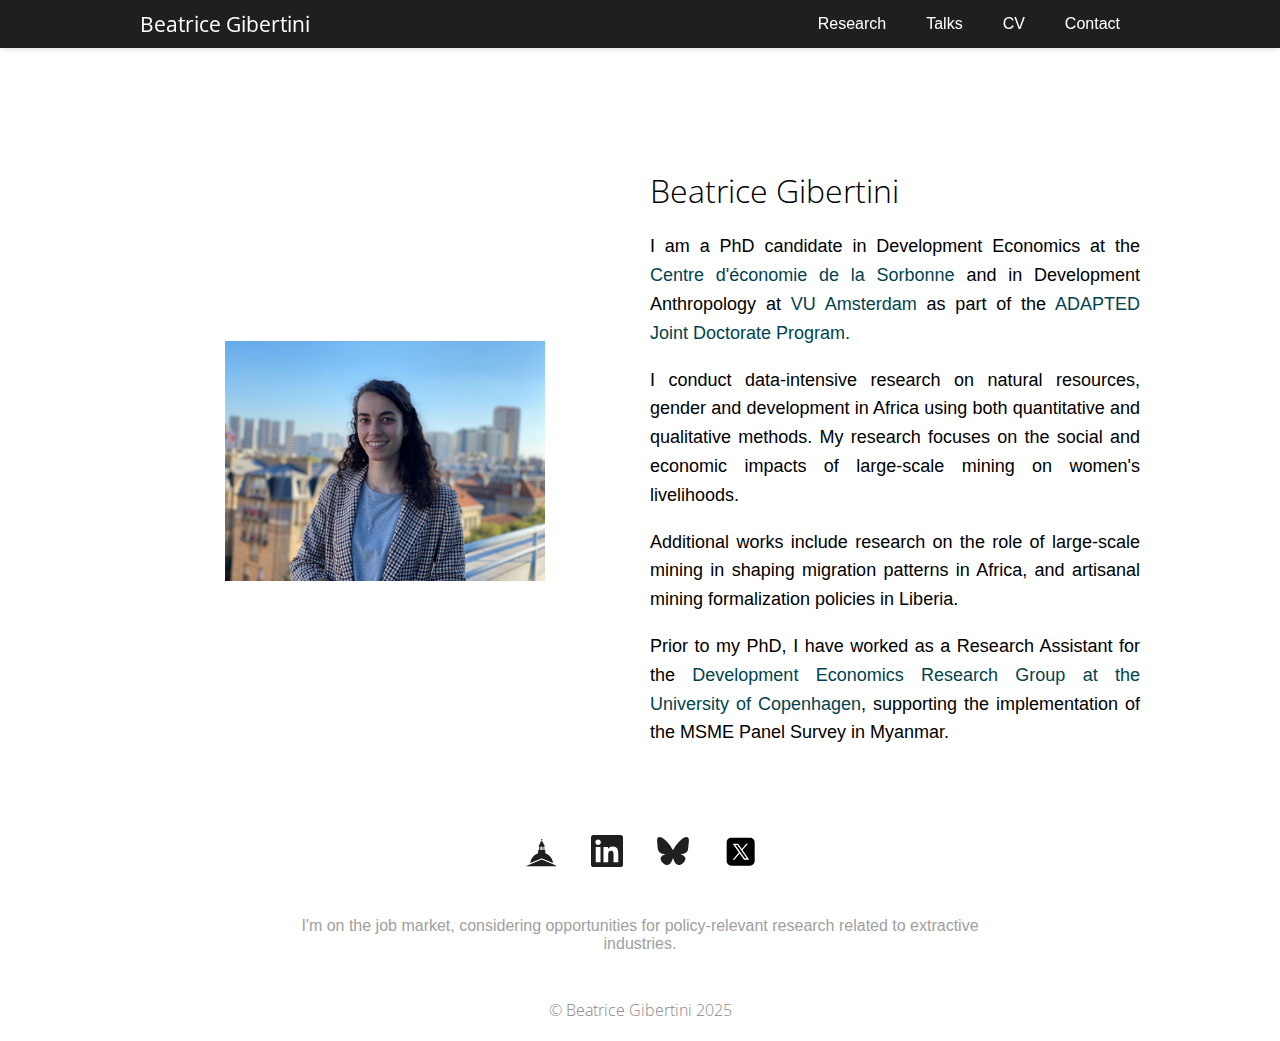
<file: index.html>
<!DOCTYPE html>
<html lang="en">
<head>
    <meta charset="UTF-8">
    <meta name="viewport" content="width=device-width, initial-scale=1.0">
    <link rel="stylesheet" href="style.css">
    <link rel="stylesheet" href="fonts.css"> <!-- <link href="https://fonts.googleapis.com/css?family=Open+Sans:300,400" rel="stylesheet"> -->
    <title>Beatrice Gibertini</title>
    <!-- favicons generated with https://realfavicongenerator.net/ -->
    <link rel="icon" type="image/png" href="www/icons/favicon-96x96.png" sizes="96x96" />
    <link rel="icon" type="image/svg+xml" href="www/icons/favicon.svg" />
    <link rel="shortcut icon" href="www/icons/favicon.ico" />
    <link rel="apple-touch-icon" sizes="180x180" href="www/icons/apple-touch-icon.png" />
    <link rel="manifest" href="www/icons/site.webmanifest" />
	
    <link rel="mask-icon" href="www/icons/safari-pinned-tab.svg" color="#5bbad5">
    <link rel="shortcut icon" href="www/icons/favicon.ico">
    <meta name="msapplication-TileColor" content="#da532c">
    <meta name="msapplication-config" content="www/icons/browserconfig.xml">
    <meta name="theme-color" content="#ffffff">
</head>
<body>
    <nav>
        <div class="navbar">
            <a href="index.html" class="name">Beatrice Gibertini</a>
            <input type="checkbox" id="menu-toggle">
            <label for="menu-toggle" class="menu-icon"><span class="navicon"></span></label> <!-- &#9776; -->
            <ul>
                <li><a href="research.html">Research</a></li>
	        <li><a href="talks.html">Talks</a></li>
                <li><a href="CV.html">CV</a></li>
                <li><a href="contact.html">Contact</a></li>
            </ul>
        </div>
    </nav>

    <div class="content">
        
        <div class="profile">
            <div class="profile-picture">
                <img src="www/Beatrice_Gibertini_2021.JPG" alt="My Profile Picture">
            </div>
            <div class="profile-info">
                <h1>Beatrice Gibertini</h1>
                <p style="text-align:justify;">I am a PhD candidate in Development Economics at the <a href="https://centredeconomiesorbonne.cnrs.fr/" class="textlink" target="_blank">Centre d'économie de la Sorbonne</a> and in Development Anthropology at <a href="https://vu.nl/en/about-vu/faculties/school-of-social-sciences" class="textlink" target="_blank">VU Amsterdam</a> as part of the <a href="https://adapted-eu.org/" class="textlink" target="_blank">ADAPTED Joint Doctorate Program.</a></p>
                <p style="text-align:justify;">I conduct data-intensive research on natural resources, gender and development in Africa using both quantitative and qualitative methods. My research focuses on the social and economic impacts of large-scale mining on women's livelihoods.</p> 
				<p style="text-align:justify;">Additional works include research on the role of large-scale mining in shaping migration patterns in Africa, and artisanal mining formalization policies in Liberia.</p>
                <p style="text-align:justify;">Prior to my PhD, I have worked as a Research Assistant for the <a href="https://www.econ.ku.dk/derg/" class="textlink" target="_blank">Development Economics Research Group at the University of Copenhagen</a>, supporting the implementation of the MSME Panel Survey in Myanmar.</p>
            </div>
        </div>

        <div class="social-icons">
            <a href="https://www.pantheonsorbonne.fr/page-perso/bgibertini" target="_blank">
                <svg fill="currentColor"  version="1.1" id="layer" xmlns="http://www.w3.org/2000/svg" xmlns:xlink="http://www.w3.org/1999/xlink" x="0px" y="0px"
	            viewBox="-153 -46 590 590" style="enable-background:new -153 -46 590 590;" xml:space="preserve"> <title>CES</title>
                 <style type="text/css">
              	.st0{fill:currentColor;}
                 </style>
                 <path class="st0" d="M173.4,55.4c7.3,0,13.2-5.9,13.2-13.2c0-7.3-5.9-13.2-13.2-13.2c-7.3,0-13.2,5.9-13.2,13.2
	             C160.2,49.5,166.1,55.4,173.4,55.4z M173.4,406.1L-121.7,529h590.2L173.4,406.1z M239.7,292.7v-51.8l-18.4-17.8v-63.3l9-9
	             c-1.2-1.4-31.4-34.8-41.6-80.5h-31c-9.8,43.7-38,76.3-41.4,80.2l-0.1,0.1l9.2,9.1v63.3l-18.4,17.8v51.8
	             C29.7,318.4-27.7,387.9-35.7,471.8l201.5-83.9l7.6-3.2l7.6,3.2l201.5,83.9C374.5,387.9,317.1,318.4,239.7,292.7z M193.1,180.5
	             c0-3.4,1.2-8.2,7.3-8.2s7.3,4.8,7.3,8.2v52.1c-4.8-0.8-9.6-1.4-14.5-1.8V180.5z M163.6,177.1c0-4.8,1.7-11.4,10.1-11.4
	             c8.5,0,10.1,6.7,10.1,11.4v53c-3.4-0.1-6.7-0.3-10.1-0.3c-3.4,0-6.8,0.1-10.1,0.3V177.1z M139.4,180.5c0-3.4,1.2-8.2,7.3-8.2
	             c6.1,0,7.3,4.8,7.3,8.2v50.4c-4.9,0.4-9.7,1.1-14.5,1.9V180.5z"/>
                </svg>
            </a>
            <a href="https://www.linkedin.com/in/beatrice-gibertini-0040a3160/" target="_blank">
                <svg fill="currentColor" viewBox="0 0 24 24" xmlns="http://www.w3.org/2000/svg"><title>LinkedIn</title><path d="M20.447 20.452h-3.554v-5.569c0-1.328-.027-3.037-1.852-3.037-1.853 0-2.136 1.445-2.136 2.939v5.667H9.351V9h3.414v1.561h.046c.477-.9 1.637-1.85 3.37-1.85 3.601 0 4.267 2.37 4.267 5.455v6.286zM5.337 7.433c-1.144 0-2.063-.926-2.063-2.065 0-1.138.92-2.063 2.063-2.063 1.14 0 2.064.925 2.064 2.063 0 1.139-.925 2.065-2.064 2.065zm1.782 13.019H3.555V9h3.564v11.452zM22.225 0H1.771C.792 0 0 .774 0 1.729v20.542C0 23.227.792 24 1.771 24h20.451C23.2 24 24 23.227 24 22.271V1.729C24 .774 23.2 0 22.222 0h.003z"/></svg>
            </a>
            <a href="https://bsky.app/profile/beagibe.bsky.social" target="_blank">
                <svg fill="currentColor" role="img" viewBox="0 0 512 512" xmlns="http://www.w3.org/2000/svg"><title>Bluesky</title><path d="M111.8 62.2C170.2 105.9 233 194.7 256 242.4c23-47.6 85.8-136.4 144.2-180.2c42.1-31.6 110.3-56 110.3 21.8c0 15.5-8.9 130.5-14.1 149.2C478.2 298 412 314.6 353.1 304.5c102.9 17.5 129.1 75.5 72.5 133.5c-107.4 110.2-154.3-27.6-166.3-62.9l0 0c-1.7-4.9-2.6-7.8-3.3-7.8s-1.6 3-3.3 7.8l0 0c-12 35.3-59 173.1-166.3 62.9c-56.5-58-30.4-116 72.5-133.5C100 314.6 33.8 298 15.7 233.1C10.4 214.4 1.5 99.4 1.5 83.9c0-77.8 68.2-53.4 110.3-21.8z"/></svg>
            </a>
            <a href="https://x.com/bea_gibertini" target="_blank">
			<svg xmlns="http://www.w3.org/2000/svg" viewBox="0 0 48 48"><title>X</title><path d="M 11 4 C 7.134 4 4 7.134 4 11 L 4 39 C 4 42.866 7.134 46 11 46 L 39 46 C 42.866 46 46 42.866 46 39 L 46 11 C 46 7.134 42.866 4 39 4 L 11 4 z M 13.085938 13 L 21.023438 13 L 26.660156 21.009766 L 33.5 13 L 36 13 L 27.789062 22.613281 L 37.914062 37 L 29.978516 37 L 23.4375 27.707031 L 15.5 37 L 13 37 L 22.308594 26.103516 L 13.085938 13 z M 16.914062 15 L 31.021484 35 L 34.085938 35 L 19.978516 15 L 16.914062 15 z"/></svg>
			</a>
        </div>
        <div style="text-align: center; max-width: 700px; margin: 50px auto -50px auto;">
            <p style="color: rgb(160, 160, 160)">I'm on the job market, considering opportunities for policy-relevant research related to extractive industries.</p>
        </div>
    </div>

    <footer>
        <p>&copy; Beatrice Gibertini 2025</p>
    </footer>
</body>
</html>
</file>
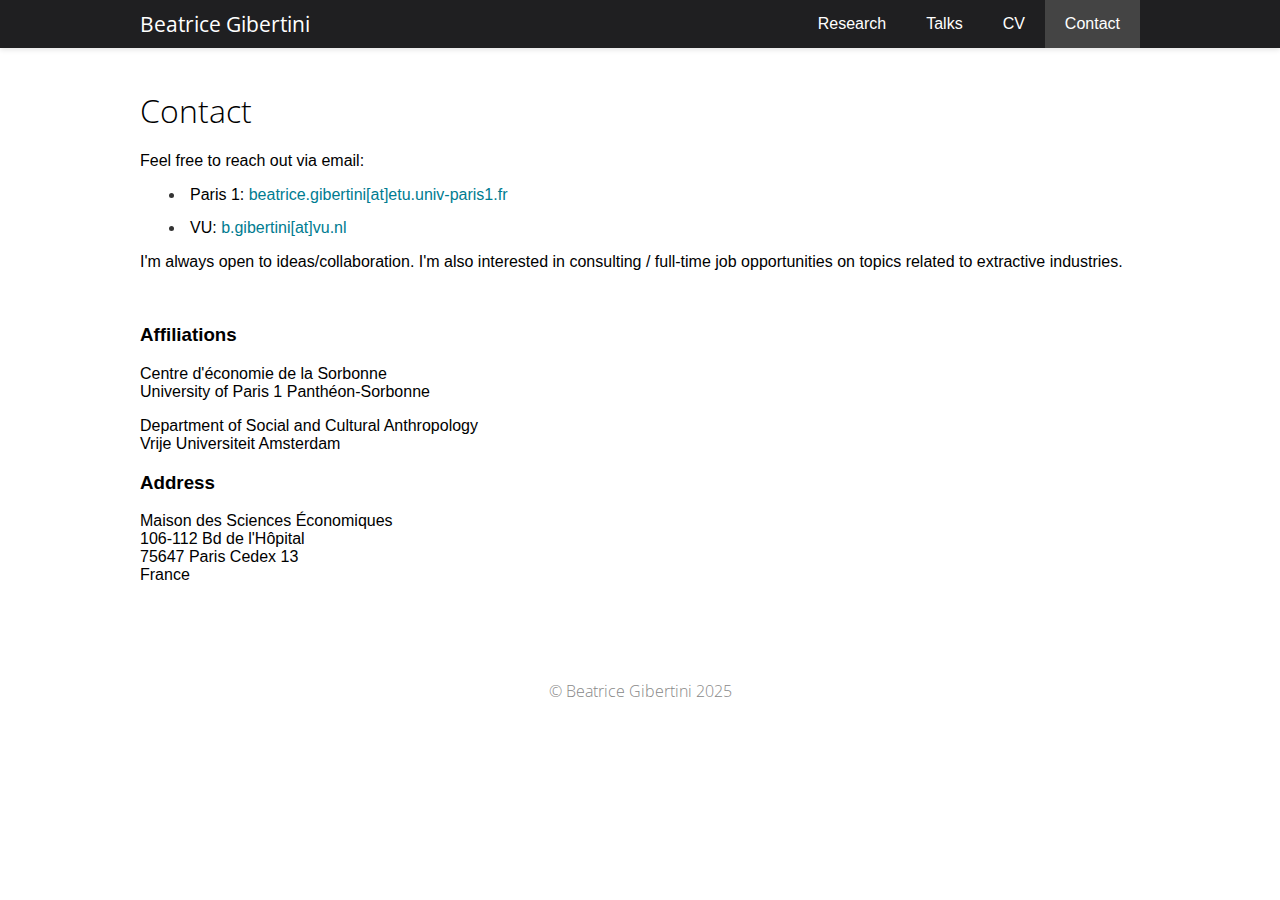
<file: contact.html>
<!DOCTYPE html>
<html lang="en">
<head>
    <meta charset="UTF-8">
    <meta name="viewport" content="width=device-width, initial-scale=1.0">
    <link rel="stylesheet" href="style.css">
    <link href="https://fonts.googleapis.com/css?family=Open+Sans:300,400" rel="stylesheet">
    <title>Beatrice Gibertini - Contact</title>
    <!-- favicons generated with https://realfavicongenerator.net/ -->
    <link rel="icon" type="image/png" href="www/icons/favicon-96x96.png" sizes="96x96" />
    <link rel="icon" type="image/svg+xml" href="www/icons/favicon.svg" />
    <link rel="shortcut icon" href="www/icons/favicon.ico" />
    <link rel="apple-touch-icon" sizes="180x180" href="www/icons/apple-touch-icon.png" />
    <link rel="manifest" href="www/icons/site.webmanifest" />
    <link rel="mask-icon" href="www/icons/safari-pinned-tab.svg" color="#5bbad5">
    <link rel="shortcut icon" href="www/icons/favicon.ico">
    <meta name="msapplication-TileColor" content="#da532c">
    <meta name="msapplication-config" content="www/icons/browserconfig.xml">
    <meta name="theme-color" content="#ffffff">
</head>
<body>
    <nav>
        <div class="navbar">
            <a href="index.html" class="name">Beatrice Gibertini</a>
            <input type="checkbox" id="menu-toggle">
            <label for="menu-toggle" class="menu-icon"><span class="navicon"></span></label> <!-- &#9776; -->
            <ul>
                <li><a href="research.html">Research</a></li>
		<li><a href="talks.html">Talks</a></li>
                <li><a href="CV.html">CV</a></li>
                <li><a href="contact.html" class="active">Contact</a></li>
            </ul>
        </div>
    </nav>

    <div class="content">

        <h1>Contact</h1>

        <p>Feel free to reach out via email:</p> 
        <ul class = "itemize">
            <li>Paris 1: <a href="mailto:beatrice.gibertini@etu.univ-paris1.fr">beatrice.gibertini[at]etu.univ-paris1.fr</a></li>
            <li>VU: <a href="mailto:b.gibertini@vu.nl">b.gibertini[at]vu.nl</a></li>
        </ul>
        <p>I'm always open to ideas/collaboration. I'm also interested in consulting / full-time job opportunities on topics related to extractive industries.</p>
        <br>
        
        <h3>Affiliations</h3>
        <p>Centre d'économie de la Sorbonne<br> 
           University of Paris 1 Panthéon-Sorbonne</p>
           <!--<a href="https://www.ifw-kiel.de/institute/research-centers/international-development/" target="_blank">
                <img id="institute-logo" src="www/icons/IfW_Logo_master_en_web.svg" alt="Kiel Institute">
           </a> -->

        <p>Department of Social and Cultural Anthropology<br> 
           Vrije Universiteit Amsterdam</p>
           <!--<a href="https://www.ifw-kiel.de/institute/research-centers/international-development/" target="_blank">
                <img id="institute-logo" src="www/icons/IfW_Logo_master_en_web.svg" alt="Kiel Institute">
           </a> -->
           
        <h3>Address</h3> 
		
        <p>Maison des Sciences Économiques<br>
		   106-112 Bd de l'Hôpital<br>
           75647 Paris Cedex 13<br>
           France</p>

    </div>
    <footer>
        <p>&copy; Beatrice Gibertini 2025</p>
    </footer>
</body>
</html>
</file>
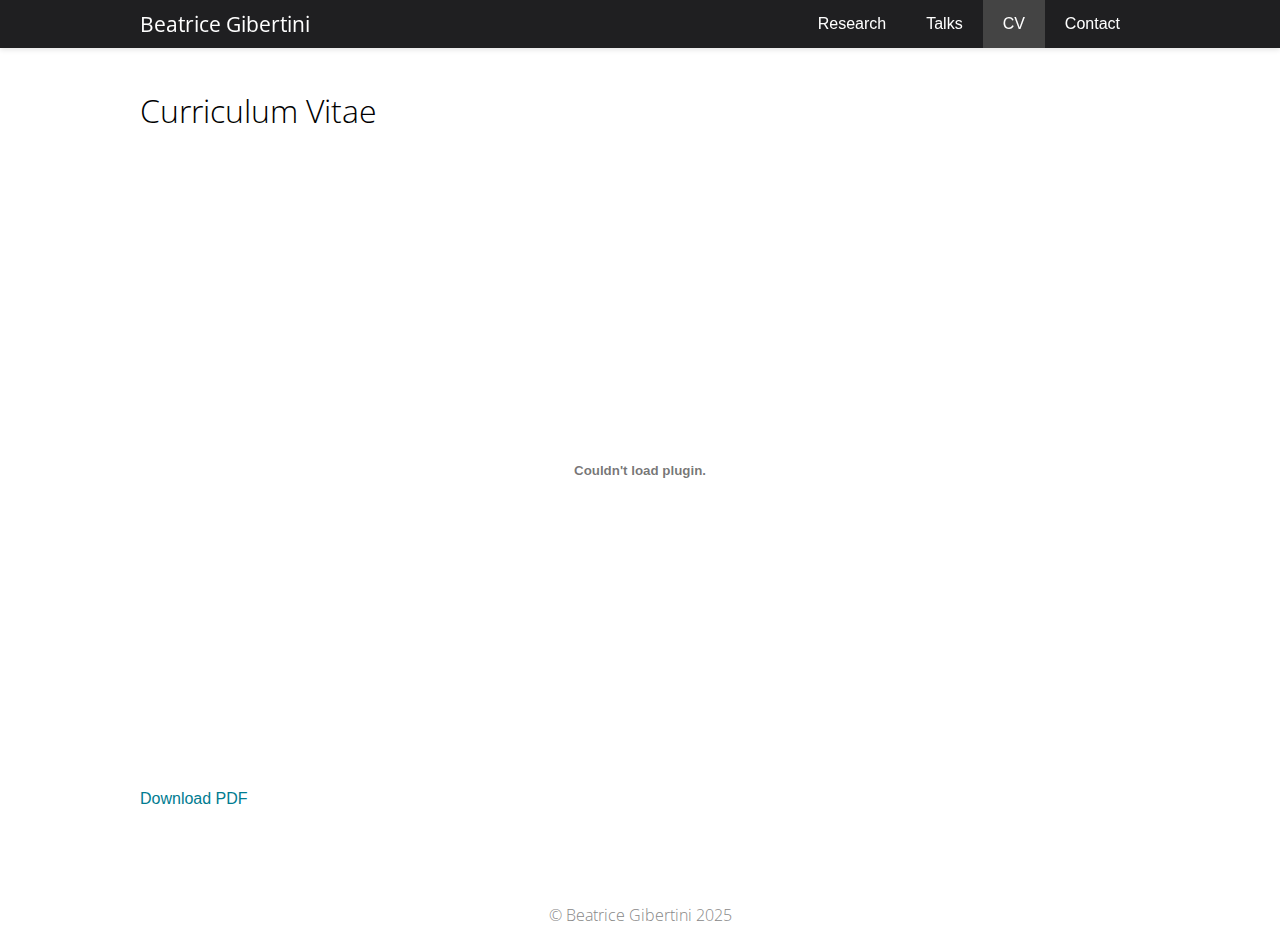
<file: CV.html>
<!DOCTYPE html>
<html lang="en">
<head>
    <meta charset="UTF-8">
    <meta name="viewport" content="width=device-width, initial-scale=1.0">
    <link rel="stylesheet" href="style.css">
    <link href="https://fonts.googleapis.com/css?family=Open+Sans:300,400" rel="stylesheet">
    <title>Beatrice Gibertini - CV</title>
    <!-- favicons generated with https://realfavicongenerator.net/ -->
    <link rel="icon" type="image/png" href="www/icons/favicon-96x96.png" sizes="96x96" />
    <link rel="icon" type="image/svg+xml" href="www/icons/favicon.svg" />
    <link rel="shortcut icon" href="www/icons/favicon.ico" />
    <link rel="apple-touch-icon" sizes="180x180" href="www/icons/apple-touch-icon.png" />
    <link rel="manifest" href="www/icons/site.webmanifest" />
    <link rel="mask-icon" href="www/icons/safari-pinned-tab.svg" color="#5bbad5">
    <link rel="shortcut icon" href="www/icons/favicon.ico">
    <meta name="msapplication-TileColor" content="#da532c">
    <meta name="msapplication-config" content="www/icons/browserconfig.xml">
    <meta name="theme-color" content="#ffffff">
</head>
<body>
    <nav>
        <div class="navbar">
            <a href="index.html" class="name">Beatrice Gibertini</a>
            <input type="checkbox" id="menu-toggle">
            <label for="menu-toggle" class="menu-icon"><span class="navicon"></span></label> <!-- &#9776; -->
            <ul>
                <li><a href="research.html">Research</a></li>
		<li><a href="talks.html">Talks</a></li>
                <li><a href="CV.html" class="active">CV</a></li>
                <li><a href="contact.html">Contact</a></li>
            </ul>
        </div>
    </nav>

    <div class="content">

        <h1>Curriculum Vitae</h1>
        <br>
        
        <embed src="www/CV_2025_Gibertini.pdf" type="application/pdf" width="100%" height="600px">
        <!-- <iframe src="www/CV Sebastian Krantz Latest.pdf" width="100%" height="600px"></iframe> -->
        <p><a href="www/CV_2025_Gibertini.pdf" download>Download PDF</a></p>

    </div>
    <footer>
        <p>&copy; Beatrice Gibertini 2025</p>
    </footer>
</body>
</html>
</file>
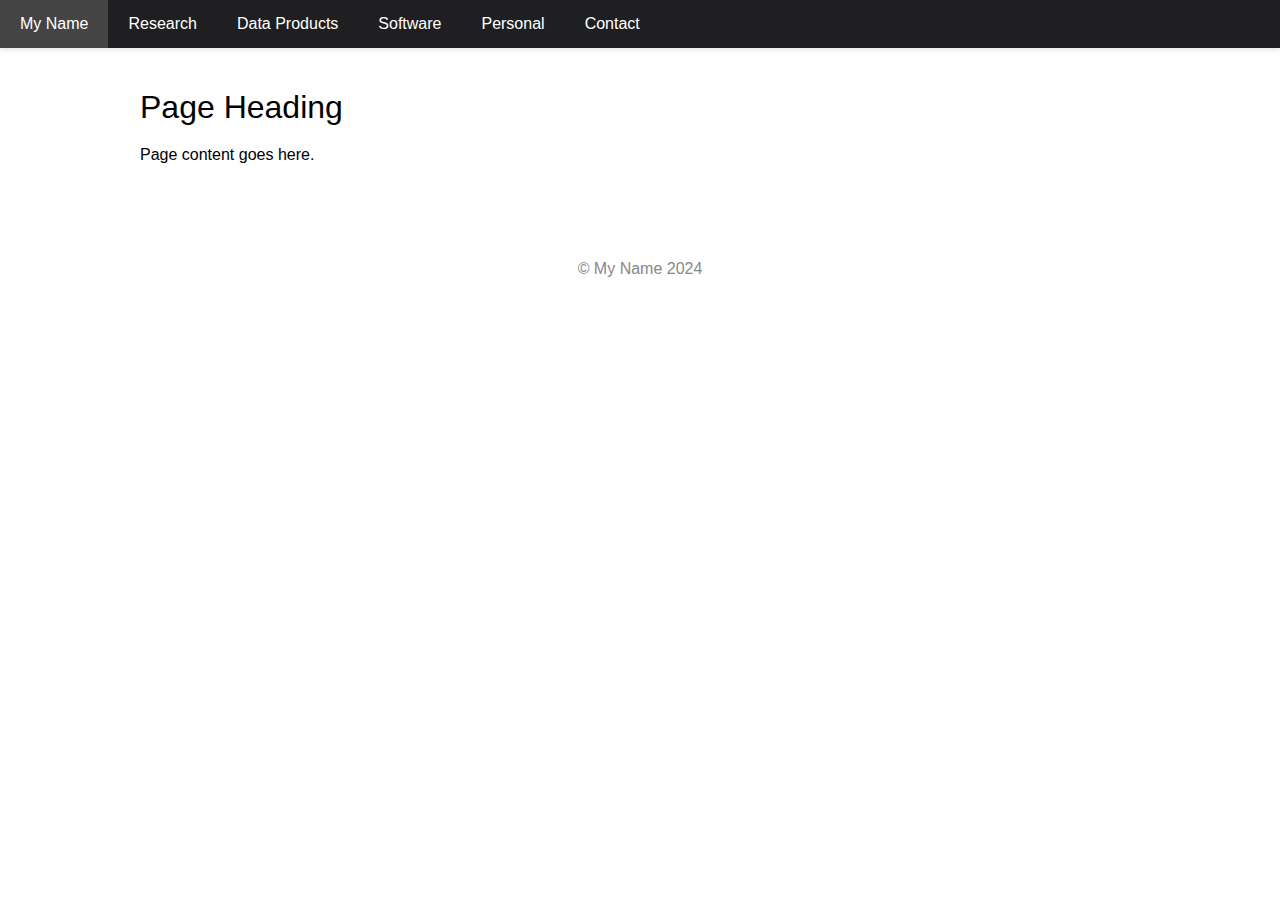
<file: data-products.html>
<!DOCTYPE html>
<html lang="en">
<head>
    <meta charset="UTF-8">
    <meta name="viewport" content="width=device-width, initial-scale=1.0">
    <link rel="stylesheet" href="style.css">
    <title>Page Title</title>
</head>
<body>
    <nav>
        <ul>
            <li><a href="index.html">My Name</a></li>
            <li><a href="research.html">Research</a></li>
            <li><a href="data-products.html">Data Products</a></li>
            <li><a href="software.html">Software</a></li>
            <li><a href="personal.html">Personal</a></li>
            <li><a href="contact.html">Contact</a></li>
        </ul>
    </nav>

    <div class="content">
        <h1>Page Heading</h1>
        <p>Page content goes here.</p>
    </div>
    <footer>
        <p>&copy; My Name 2024</p>
    </footer>
</body>
</html>
</file>
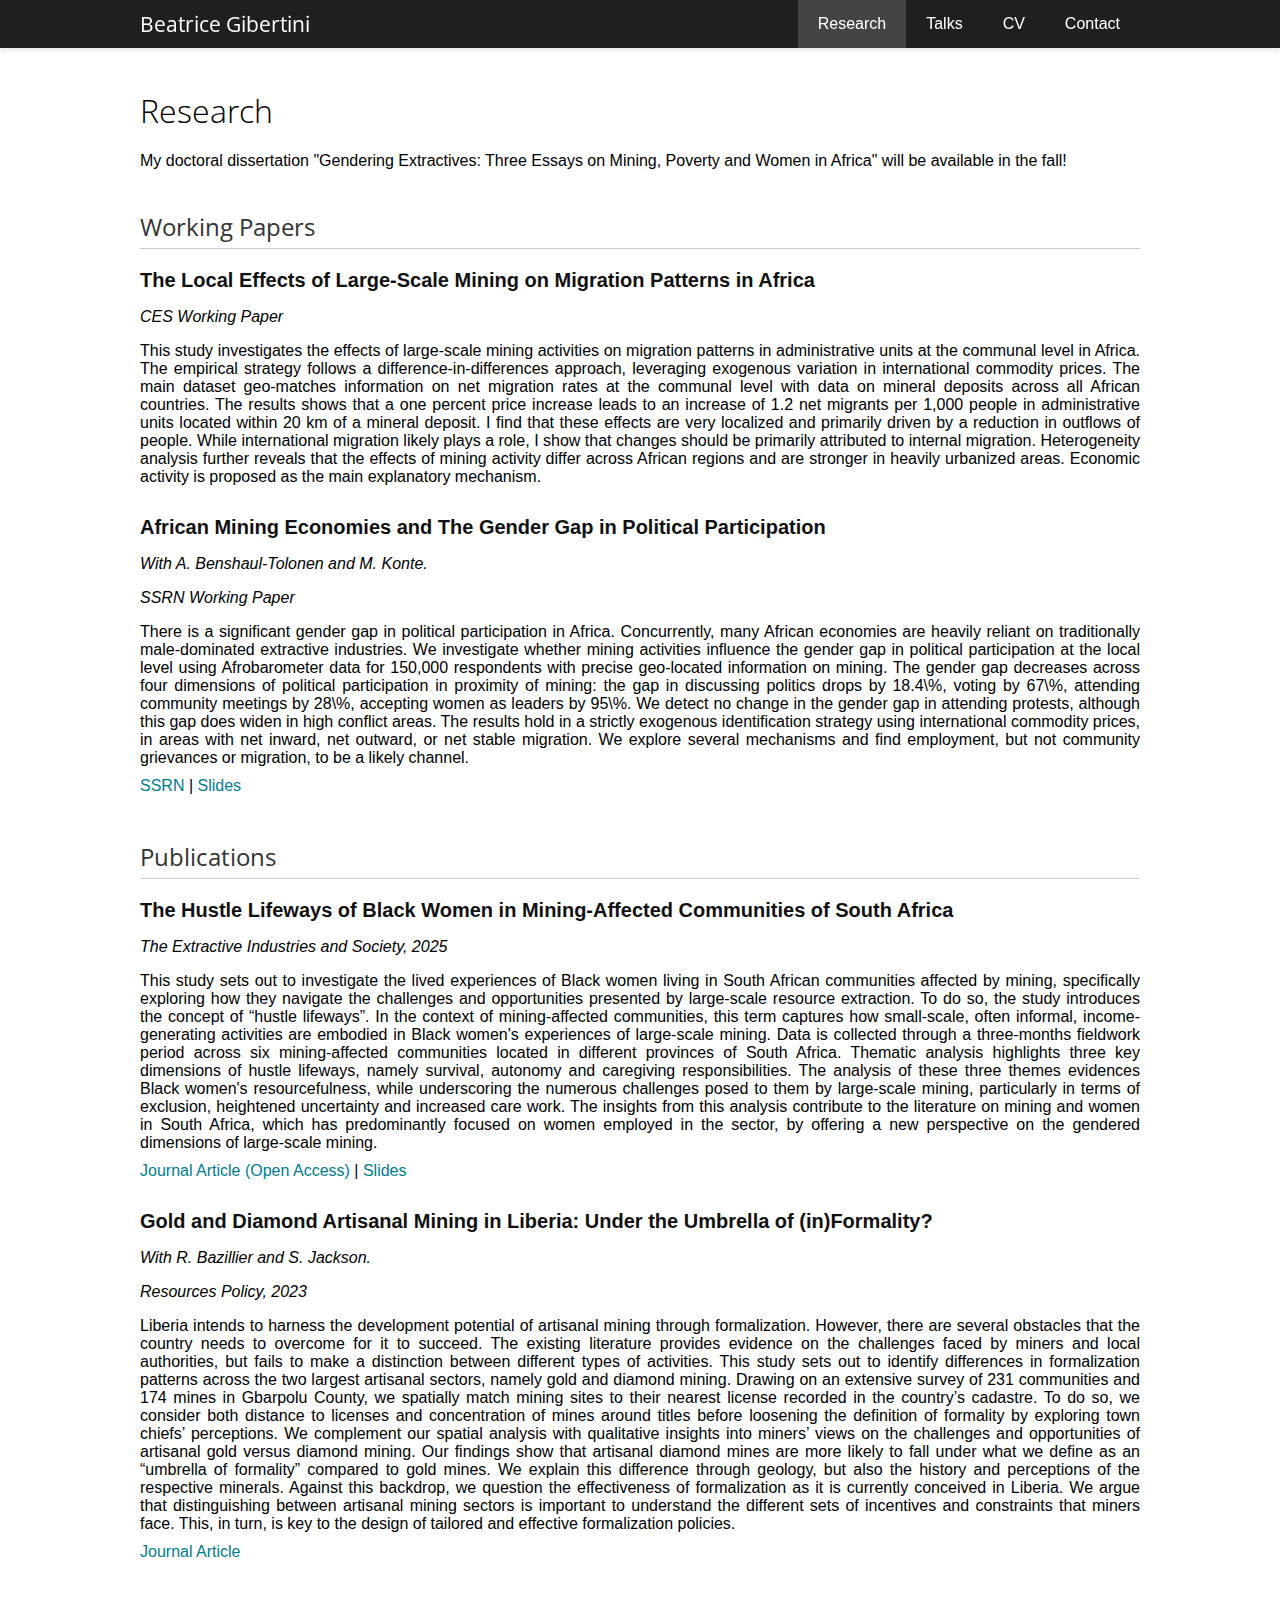
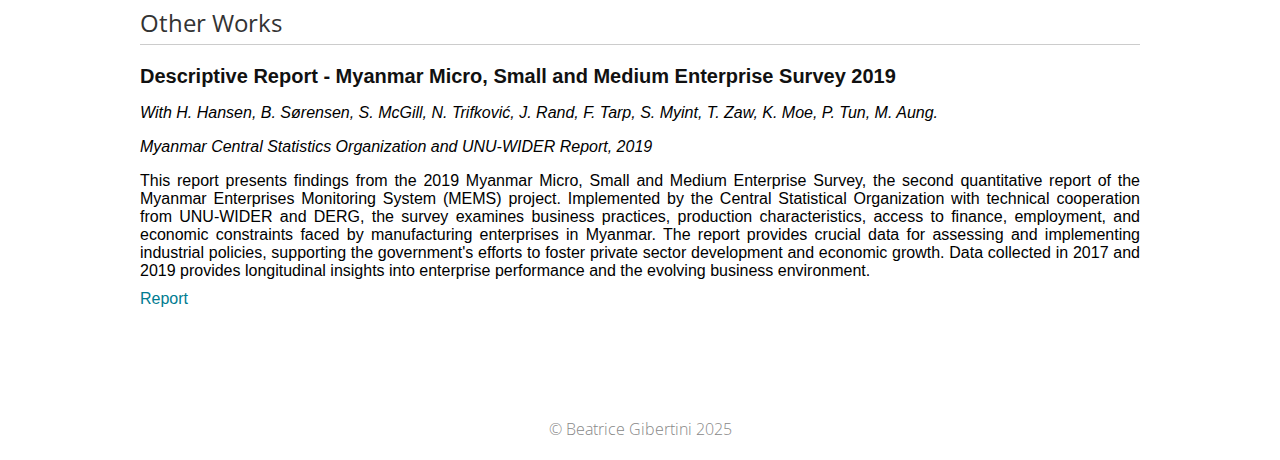
<file: research.html>
<!DOCTYPE html>
<html lang="en">
<head>
    <meta charset="UTF-8">
    <meta name="viewport" content="width=device-width, initial-scale=1.0">
    <link rel="stylesheet" href="style.css">
    <link href="https://fonts.googleapis.com/css?family=Open+Sans:300,400" rel="stylesheet">
    <title>Beatrice Gibertini - Research</title>
    <!-- favicons generated with https://realfavicongenerator.net/ -->
    <link rel="icon" type="image/png" href="www/icons/favicon-96x96.png" sizes="96x96" />
    <link rel="icon" type="image/svg+xml" href="www/icons/favicon.svg" />
    <link rel="shortcut icon" href="www/icons/favicon.ico" />
    <link rel="apple-touch-icon" sizes="180x180" href="www/icons/apple-touch-icon.png" />
    <link rel="manifest" href="www/icons/site.webmanifest" />
    <link rel="mask-icon" href="www/icons/safari-pinned-tab.svg" color="#5bbad5">
    <link rel="shortcut icon" href="www/icons/favicon.ico">
    <meta name="msapplication-TileColor" content="#da532c">
    <meta name="msapplication-config" content="www/icons/browserconfig.xml">
    <meta name="theme-color" content="#ffffff">
</head>
<body>
    <nav>
        <div class="navbar">
            <a href="index.html" class="name">Beatrice Gibertini</a>
            <input type="checkbox" id="menu-toggle">
            <label for="menu-toggle" class="menu-icon"><span class="navicon"></span></label> <!-- &#9776; -->
            <ul>
                <li><a href="research.html" class="active">Research</a></li>
		<li><a href="talks.html">Talks</a></li>
                <li><a href="CV.html">CV</a></li>
                <li><a href="contact.html">Contact</a></li>
            </ul>
        </div>
    </nav>

    <div class="content">

        <h1>Research</h1>

        <p class="abstract"> My doctoral dissertation "Gendering Extractives: Three Essays on Mining, Poverty and Women in Africa" will be available in the fall!<!-- My doctoral dissertation &bdquo;<a href="https://www.dropbox.com/scl/fi/6ivzepuh6bq82uofewt26/africas_economic_transformation_krantz2024.pdf?rlkey=i5rda0y5ejyxzond1usnplni0&dl=0" target="_blank">Africa's Economic Transformation: A Big Data Perspective</a>&rdquo; is now available!</p> -->

        <h2 style="margin-top: 40px;">Working Papers</h2> <!-- TODO: revert custom style once doctoral thesis is published -->

        <div class="article">
            <h3>The Local Effects of Large-Scale Mining on Migration Patterns in Africa</h3>
            <p class="venue">CES Working Paper</p>
            <p style="text-align:justify;" class="abstract">This study investigates the effects of large-scale mining activities on migration patterns in administrative units at the communal level in Africa. The empirical strategy follows a difference-in-differences approach, leveraging exogenous variation in international commodity prices. The main dataset geo-matches information on net migration rates at the communal level with data on mineral deposits across all African countries. The results shows that a one percent price increase leads to an increase of 1.2 net migrants per 1,000 people in administrative units located within 20 km of a mineral deposit. I find that these effects are very localized and primarily driven by a reduction in outflows of people. While international migration likely plays a role, I show that changes should be primarily attributed to internal migration. Heterogeneity analysis further reveals that the effects of mining activity differ across African regions and are stronger in heavily urbanized areas. Economic activity is proposed as the main explanatory mechanism.</p>
            <!--<div class="links"> 
                <a href="https://www.ifw-kiel.de/publications/optimal-investments-in-africas-road-network-33157/" target="_blank">KWP</a> | <a href="https://documents.worldbank.org/en/publication/documents-reports/documentdetail/099223509042435445/idu1f462ed2f121aa149d0199a913911be1bae24" target="_blank">PRWP</a> | <a href="https://ssrn.com/abstract=4893771" target="_blank">SSRN</a> | <a href="https://www.dropbox.com/scl/fi/xtbs1u74ped6p53afwetf/optimal_investments_in_africas_road_network_krantz0824.pdf?rlkey=me333dqlyjpde1fu1bqiaqc1x&dl=0" target="_blank">Paper</a> | <a href="https://www.dropbox.com/scl/fi/azaezuf4rgdtqtsn98c4h/World_Bank_presentation_KrantzJMP.pdf?rlkey=w2fxp8pl6103v6nhbz8f45okt&dl=0" target="_blank">Slides</a> | <a href="https://github.com/OptimalTransportNetworks" target="_blank">Software</a> | <a href="https://github.com/SebKrantz/OptimalAfricanRoads" target="_blank">Replication Materials</a> | <a href="https://www.dropbox.com/scl/fi/67nwybv21px11r5bnqoek/optimal_CEMAC_roads.pdf?rlkey=x7q71wzfxjddtushojo4w4rec&dl=0" target="_blank">Application to CEMAC</a> | <a href="https://www.dropbox.com/s/zw3717sjxuh3z7q/optimal_CEMAC_roads_slides.pdf?e=3&dl=0" target="_blank">CEMAC Slides</a>
            </div> -->
        </div>
		
		<div class="article">
            <h3>African Mining Economies and The Gender Gap in Political Participation </h3>
            <p class="venue">With A. Benshaul-Tolonen and M. Konte.</p>
			<p class="venue">SSRN Working Paper</p>
            <p style="text-align:justify;" class="abstract">There is a significant gender gap in political participation in Africa. Concurrently, many African economies are heavily reliant on traditionally male-dominated extractive industries. We investigate whether mining activities influence the gender gap in political participation at the local level using Afrobarometer data for 150,000 respondents with precise geo-located information on mining. The gender gap decreases across four dimensions of political participation in proximity of mining: the gap in discussing politics drops by 18.4\%, voting by 67\%, attending community meetings by 28\%, accepting women as leaders by 95\%. We detect no change in the gender gap in attending protests, although this gap does widen in high conflict areas. The results hold in a strictly exogenous identification strategy using international commodity prices, in areas with net inward, net outward, or net stable migration. We explore several mechanisms and find employment, but not community grievances or migration, to be a likely channel.</p>
            <div class="links">
                <a href="https://papers.ssrn.com/sol3/papers.cfm?abstract_id=4756923" target="_blank">SSRN</a> | <a href="https://www.dropbox.com/scl/fi/c3u5o0dktvpnpv5en596k/Mining_GenderGap_CSAE2024.pdf?rlkey=uqc7nrm8rzs723m8050cc2drh&st=yeghr16e&dl=0" target="_blank">Slides</a> </a>
            </div>
        </div>


        <!--<h2>Under Review</h2>

        <div class="article">
            <h3>The Local Effects of Large-Scale Mining on Migration Patterns in Africa</h3>
            <p class="venue">Submitted to Regional Science and Urban Economics (Last Updated November 2024)</p>
            <p class="abstract">Using rich geospatial data and causal machine learning (ML), this paper maps potential economic benefits from incremental investments in all major types of public and economic infrastructure across Africa. These 'infrastructure potential maps' cover all African populated areas at a spatial resolution of 9.7km. They show that the local returns to infrastructure are highly variable and context-specific. For example 'hard infrastructure' such as paved roads and communications is more beneficial in cities, whereas 'social infrastructure' such as education, health, public services and utilities is more critical in rural areas. Market access and agglomeration forces largely govern these returns. The open <i>Africa Infrastructure Database</i> built for this project provides granular data classified into 54 economic categories. Its exploration further reveals that Africa's infrastructure is concentrated and often inefficiently allocated. All notable findings are consistent with economic literature, highlighting causal ML's ability to extract insights from geospatial data and assist spatial planning.</p>
            <div class="links">
                <a href="https://www.ifw-kiel.de/publications/mapping-africas-infrastructure-potential-with-geospatial-big-data-and-causal-ml-31834/" target="_blank">KWP</a> | <a href="https://ssrn.com/abstract=4537867" target="_blank">SSRN</a> | <a href="https://www.dropbox.com/scl/fi/5t38qk48lqkvyxfudjdgj/mapping_africas_infrastructure_potential_Krantz_05NOV24.pdf?rlkey=xrzvy6sk7gzhf5r2q9alrtmtu&dl=0" target="_blank">Paper</a> | <a href="https://www.dropbox.com/scl/fi/iaiyrafga09y7d0x2cisn/mapping_africas_infrastructure_potential_GOST.pdf?rlkey=mgoan5r6lpog8euzdz9m6x8j5&dl=0" target="_blank">Slides</a> | <a href="https://www.dropbox.com/scl/fi/ah50u8ptov6k43sccsgy3/mapping_africas_infrastructure_potential_Krantz_15FEB24.pdf?rlkey=94vjjnviiz3ii78zv2j05clwr&dl=0" target="_blank">Version 2</a> | <a href="https://www.dropbox.com/scl/fi/hr2ycyxiwkuqg0qcgfkml/mapping_africas_infrastructure_potential_Krantz_10OCT23.pdf?rlkey=5o7ep871e8for53oberj749re&dl=0" target="_blank">Version 1</a> | <a href="https://github.com/SebKrantz" target="_blank">Software</a> | <a href="https://drive.google.com/drive/folders/1hpROhpjQ3UHzOTYvzPwnJdEs5dpZP584?usp=sharing" target="_blank">Africa Infrastructure Database</a>
            </div>
        </div>

        <div class="article">
            <h3>collapse: Advanced and Fast Statistical Computing and Data Transformation in R</h3>
            <p class="venue">Journal of Statistical Software, Revise and Resubmit (Last Updated February 2025)</p>
            <p class="abstract">collapse is a large C/C++-based infrastructure package facilitating complex statistical computing, data transformation, and exploration tasks in R - at outstanding levels of performance and memory efficiency. It also implements a class-agnostic approach to R programming, supporting vector, matrix and data frame-like objects and their popular extensions (units, integer64, xts, tibble, data.table, sf, pdata.frame), enabling its seamless integration with large parts of the R ecosystem. This article introduces the package's key components and design principles in a structured way, supported by a rich set of examples. A small benchmark demonstrates its computational performance.</p>
            <div class="links">
                <a href="https://arxiv.org/abs/2403.05038" target="_blank">arXiv</a> | <a href="https://arxiv.org/pdf/2403.05038" target="_blank">Paper</a> | <a href="https://raw.githubusercontent.com/SebKrantz/collapse/master/misc/useR2022%20presentation/collapse_useR2022_final.pdf" target="_blank">Slides</a> | <a href="https://sebkrantz.github.io/collapse/" target="_blank">Software</a>
            </div>
        </div>-->

        <h2>Publications</h2>

        <div class="article">
            <h3>The Hustle Lifeways of Black Women in Mining-Affected Communities of South Africa </h3>
            <p class="venue">The Extractive Industries and Society, 2025</p>
            <p style="text-align:justify;" class="abstract">This study sets out to investigate the lived experiences of Black women living in South African communities affected by mining, specifically exploring how they navigate the challenges and opportunities presented by large-scale resource extraction. To do so, the study introduces the concept of “hustle lifeways”. In the context of mining-affected communities, this term captures how small-scale, often informal, income-generating activities are embodied in Black women's experiences of large-scale mining. Data is collected through a three-months fieldwork period across six mining-affected communities located in different provinces of South Africa. Thematic analysis highlights three key dimensions of hustle lifeways, namely survival, autonomy and caregiving responsibilities. The analysis of these three themes evidences Black women's resourcefulness, while underscoring the numerous challenges posed to them by large-scale mining, particularly in terms of exclusion, heightened uncertainty and increased care work. The insights from this analysis contribute to the literature on mining and women in South Africa, which has predominantly focused on women employed in the sector, by offering a new perspective on the gendered dimensions of large-scale mining.</p>
            <div class="links">
                <a href="https://www.sciencedirect.com/science/article/pii/S2214790X25000188" target="_blank">Journal Article (Open Access)</a> | <a href="https://www.dropbox.com/scl/fi/oys5qf513246bjs7zywab/DSA2024-Presentation.pdf?rlkey=q75r75t50rz5url78zd1doa7g&st=gh8iq47g&dl=0" target="_blank">Slides</a>
            </div>
        </div>

        <div class="article">
            <h3>Gold and Diamond Artisanal Mining in Liberia: Under the Umbrella of (in)Formality? </h3>
            <p class="venue">With R. Bazillier and S. Jackson.</p>
			<p class="venue">Resources Policy, 2023</p>
            <p style="text-align:justify;" class="abstract">Liberia intends to harness the development potential of artisanal mining through formalization. However, there are several obstacles that the country needs to overcome for it to succeed. The existing literature provides evidence on the challenges faced by miners and local authorities, but fails to make a distinction between different types of activities. This study sets out to identify differences in formalization patterns across the two largest artisanal sectors, namely gold and diamond mining. Drawing on an extensive survey of 231 communities and 174 mines in Gbarpolu County, we spatially match mining sites to their nearest license recorded in the country’s cadastre. To do so, we consider both distance to licenses and concentration of mines around titles before loosening the definition of formality by exploring town chiefs’ perceptions. We complement our spatial analysis with qualitative insights into miners’ views on the challenges and opportunities of artisanal gold versus diamond mining. Our findings show that artisanal diamond mines are more likely to fall under what we define as an “umbrella of formality” compared to gold mines. We explain this difference through geology, but also the history and perceptions of the respective minerals. Against this backdrop, we question the effectiveness of formalization as it is currently conceived in Liberia. We argue that distinguishing between artisanal mining sectors is important to understand the different sets of incentives and constraints that miners face. This, in turn, is key to the design of tailored and effective formalization policies.</p>
            <div class="links">
                <a href="https://www.sciencedirect.com/science/article/abs/pii/S0301420723009984" target="_blank">Journal Article</a>
            </div>
        </div>

        <h2>Other Works</h2>

        <div class="article">
            <h3>Descriptive Report - Myanmar Micro, Small and Medium Enterprise Survey 2019</h3>
            <p class="venue">With H. Hansen, B. Sørensen, S. McGill, N. Trifković, J. Rand, F. Tarp, S. Myint, T. Zaw, K. Moe, P. Tun, M. Aung.</p>
            <p class="venue">Myanmar Central Statistics Organization and UNU-WIDER Report, 2019</p>
			<p style="text-align:justify;" class="abstract">This report presents findings from the 2019 Myanmar Micro, Small and Medium Enterprise Survey, the second quantitative report of the Myanmar Enterprises Monitoring System (MEMS) project. Implemented by the Central Statistical Organization with technical cooperation from UNU-WIDER and DERG, the survey examines business practices, production characteristics, access to finance, employment, and economic constraints faced by manufacturing enterprises in Myanmar. The report provides crucial data for assessing and implementing industrial policies, supporting the government's efforts to foster private sector development and economic growth. Data collected in 2017 and 2019 provides longitudinal insights into enterprise performance and the evolving business environment.</p>
            <div class="links">
                <a href="https://www.wider.unu.edu/publication/myanmar-micro-small-and-medium-enterprise-survey-2019" target="_blank">Report</a> 
	</div>
        </div>

     

    </div>
    <footer>
        <p>&copy; Beatrice Gibertini 2025</p>
    </footer>
</body>
</html>
</file>
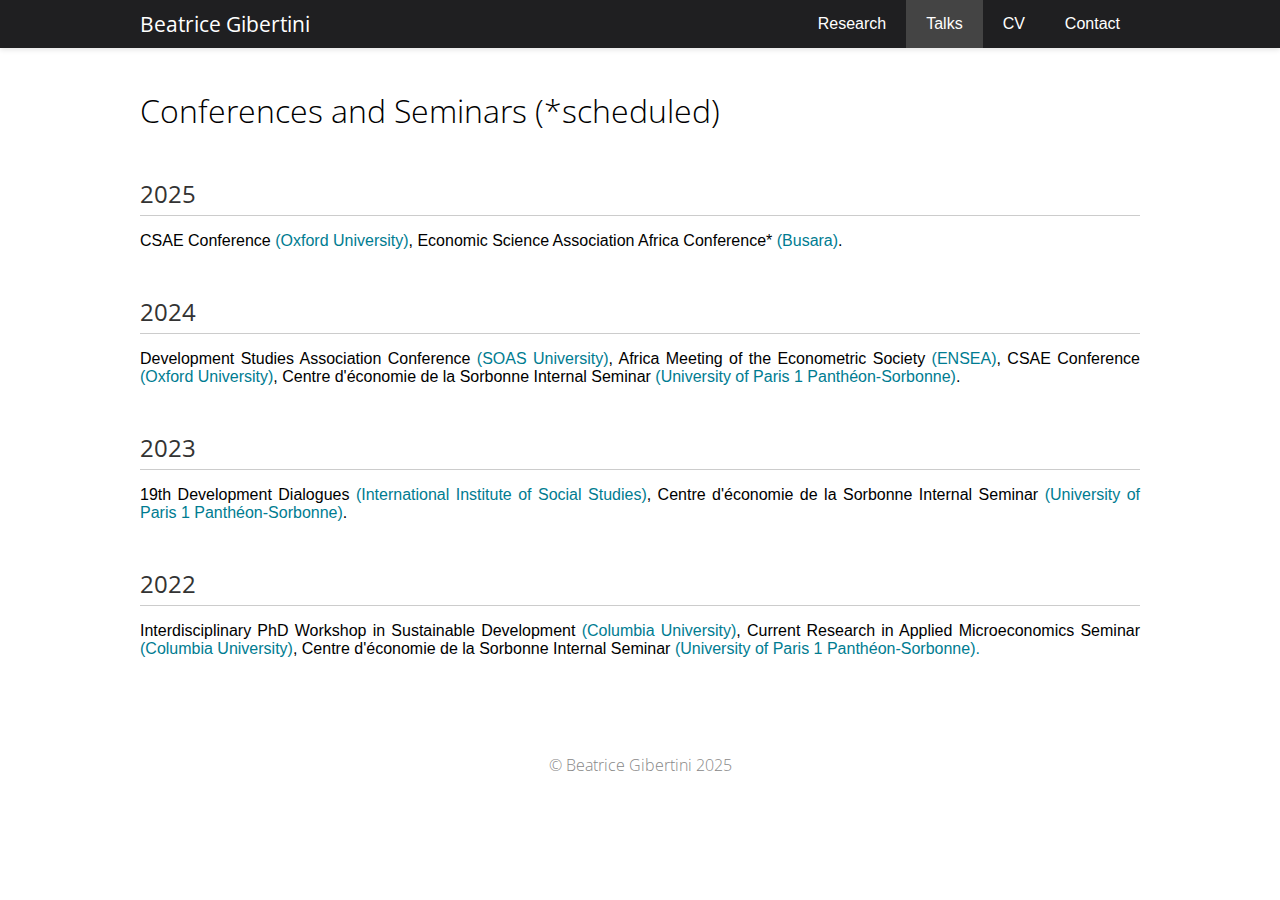
<file: talks.html>
<!DOCTYPE html>
<html lang="en">
<head>
    <meta charset="UTF-8">
    <meta name="viewport" content="width=device-width, initial-scale=1.0">
    <link rel="stylesheet" href="style.css">
    <link href="https://fonts.googleapis.com/css?family=Open+Sans:300,400" rel="stylesheet">
    <title>Beatrice Gibertini - Talks</title>
    <!-- favicons generated with https://realfavicongenerator.net/ -->
    <link rel="icon" type="image/png" href="www/icons/favicon-96x96.png" sizes="96x96" />
    <link rel="icon" type="image/svg+xml" href="www/icons/favicon.svg" />
    <link rel="shortcut icon" href="www/icons/favicon.ico" />
    <link rel="apple-touch-icon" sizes="180x180" href="www/icons/apple-touch-icon.png" />
    <link rel="manifest" href="www/icons/site.webmanifest" />
    <link rel="mask-icon" href="www/icons/safari-pinned-tab.svg" color="#5bbad5">
    <link rel="shortcut icon" href="www/icons/favicon.ico">
    <meta name="msapplication-TileColor" content="#da532c">
    <meta name="msapplication-config" content="www/icons/browserconfig.xml">
    <meta name="theme-color" content="#ffffff">
</head>
<body>
    <nav>
        <div class="navbar">
            <a href="index.html" class="name">Beatrice Gibertini</a>
            <input type="checkbox" id="menu-toggle">
            <label for="menu-toggle" class="menu-icon"><span class="navicon"></span></label> <!-- &#9776; -->
            <ul>
                <li><a href="research.html">Research</a></li>
                <li><a href="talks.html" class="active">Talks</a></li>
                <li><a href="CV.html">CV</a></li>
                <li><a href="contact.html">Contact</a></li>
            </ul>
        </div>
    </nav>

    <div class="content">

        <h1>Conferences and Seminars (*scheduled)</h1>
        
        <h2>2025</h2>
        <p style="text-align:justify;">CSAE Conference <a href="https://www.csae.ox.ac.uk/csae-conference-2025" target ="_blank">(Oxford University)</a>, Economic Science Association Africa Conference* <a href="https://members.economicscience.org/Calendar/moreinfo.php?org_id=ESA&eventid=144699" target ="_blank">(Busara)</a>. </p>

        <h2>2024</h2>
        <p style="text-align:justify;">Development Studies Association Conference <a href="https://www.devstud.org.uk/past-conferences/2023-crisis-in-the-anthropocene-rethinking-connection-and-agency-for-development/" target ="_blank">(SOAS University)</a>, Africa Meeting of the Econometric Society <a href="https://ensea.ed.ci/partenaires/africa-meeting-of-the-econometric-society-afes-2024/?lang=en" target ="_blank">(ENSEA)</a>, CSAE Conference <a href="https://www.csae.ox.ac.uk/csae-conference-2024" target ="_blank">(Oxford University)</a>, Centre d'économie de la Sorbonne Internal Seminar <a href="https://centredeconomiesorbonne.cnrs.fr/en/lettre/h-en/?filter_categorie-equipe=doctoral-students" target ="_blank">(University of Paris 1 Panthéon-Sorbonne)</a>. </p>

        <h2>2023</h2>
        <p style="text-align:justify;">19th Development Dialogues <a href="https://www.iss.nl/en/research/conferences-and-seminars/development-dialogue/19th-development-dialogue" target ="_blank">(International Institute of Social Studies)</a>, Centre d'économie de la Sorbonne Internal Seminar <a href="https://centredeconomiesorbonne.cnrs.fr/en/lettre/h-en/?filter_categorie-equipe=doctoral-students" target ="_blank">(University of Paris 1 Panthéon-Sorbonne)</a>. </p>

        <h2>2022</h2>
		<p style="text-align:justify;">Interdisciplinary PhD Workshop in Sustainable Development <a href="https://blogs.cuit.columbia.edu/sdds/ipwsd/" target ="_blank">(Columbia University)</a>, Current Research in Applied Microeconomics Seminar <a href="https://universityseminars.columbia.edu/seminar/current-research-in-applied-microeconomics/" target ="_blank">(Columbia University)</a>, Centre d'économie de la Sorbonne Internal Seminar <a href="https://centredeconomiesorbonne.cnrs.fr/en/lettre/h-en/?filter_categorie-equipe=doctoral-students" target ="_blank">(University of Paris 1 Panthéon-Sorbonne).</a>

    </div>
    <footer>
        <p>&copy; Beatrice Gibertini 2025</p>
    </footer>
</body>
</html>
</file>
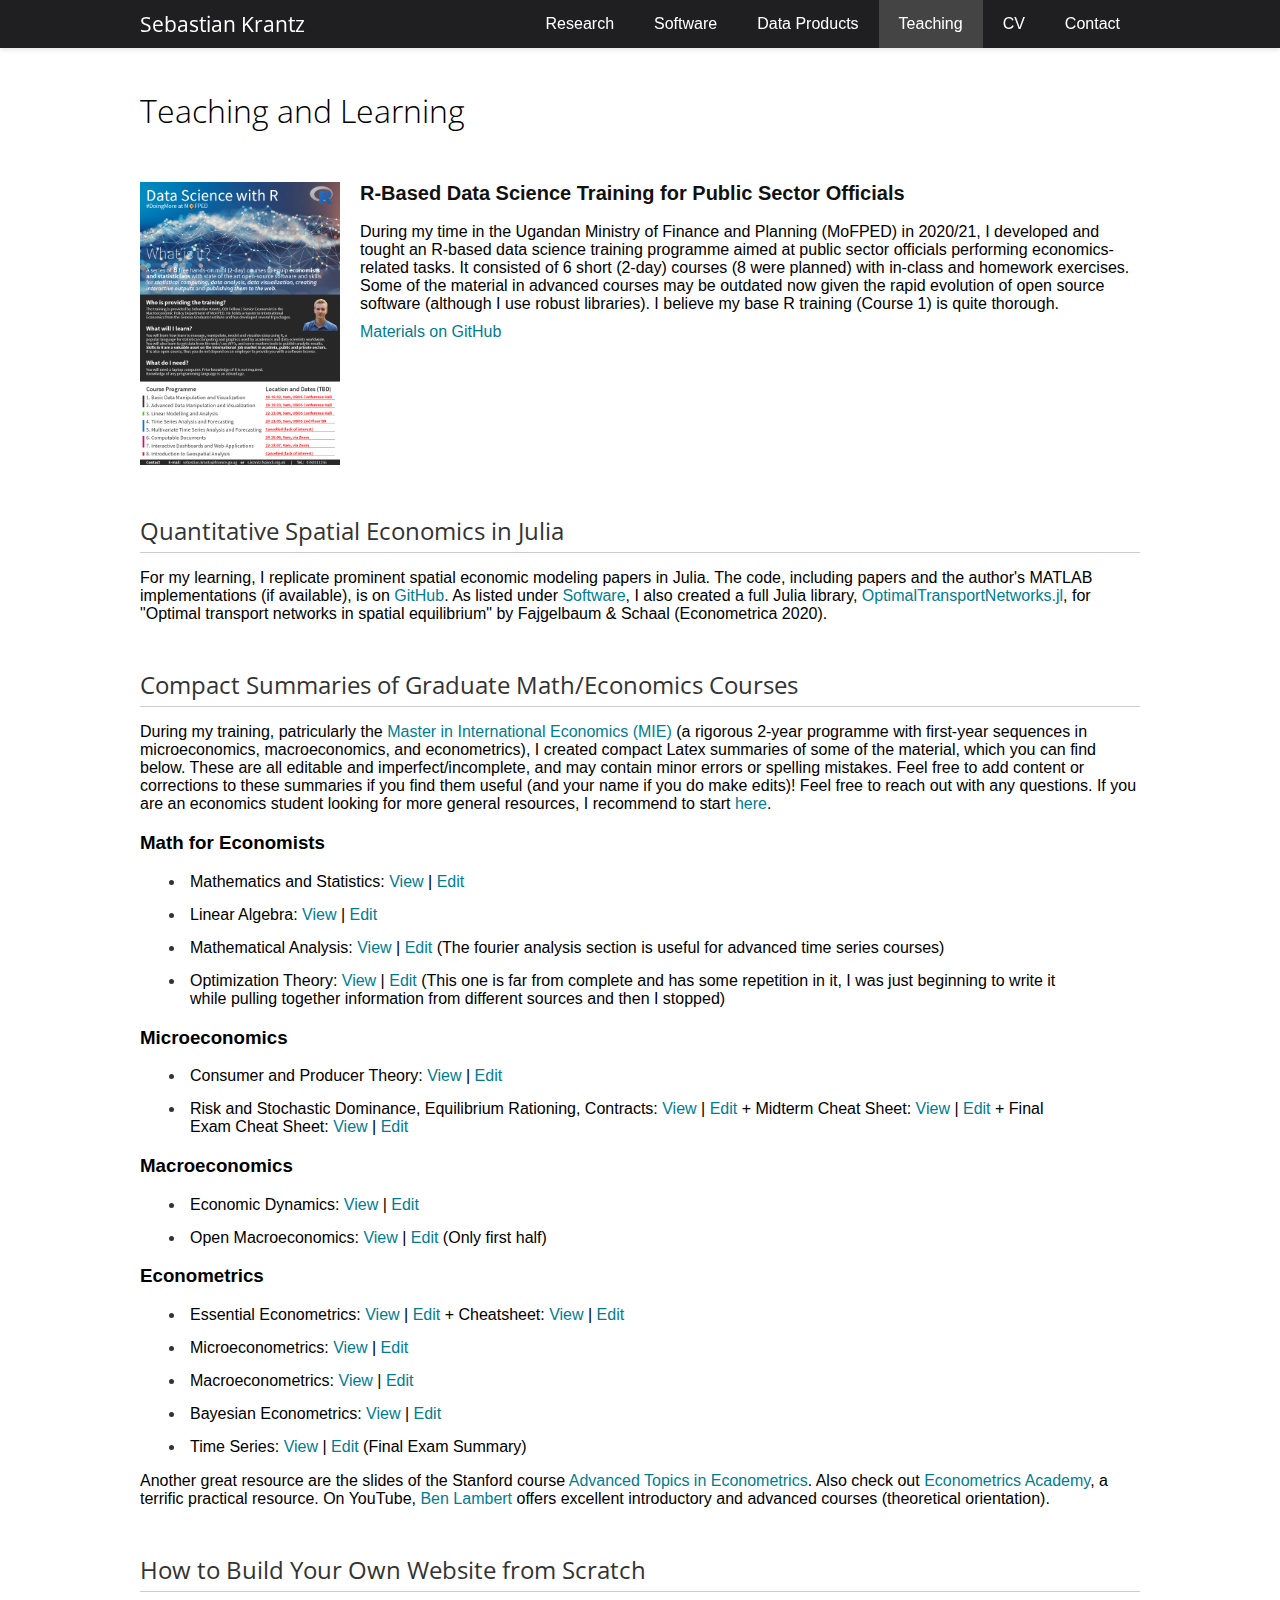
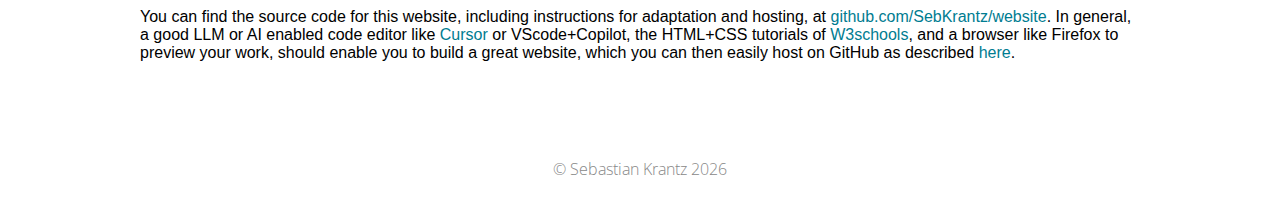
<file: teaching.html>
<!DOCTYPE html>
<html lang="en">
<head>
    <meta charset="UTF-8">
    <meta name="viewport" content="width=device-width, initial-scale=1.0">
    <link rel="stylesheet" href="style.css">
    <link href="https://fonts.googleapis.com/css?family=Open+Sans:300,400" rel="stylesheet">
    <title>Sebastian Krantz - Teaching</title>
    <!-- favicons generated with https://realfavicongenerator.net/ -->
    <link rel="apple-touch-icon" sizes="180x180" href="www/icons/apple-touch-icon.png">
    <link rel="icon" type="image/png" sizes="32x32" href="www/icons/favicon-32x32.png">
    <link rel="icon" type="image/png" sizes="16x16" href="www/icons/favicon-16x16.png">
    <link rel="manifest" href="www/icons/site.webmanifest">
    <link rel="mask-icon" href="www/icons/safari-pinned-tab.svg" color="#5bbad5">
    <link rel="shortcut icon" href="www/icons/favicon.ico">
    <meta name="msapplication-TileColor" content="#da532c">
    <meta name="msapplication-config" content="www/icons/browserconfig.xml">
    <meta name="theme-color" content="#ffffff">
</head>
<body>
    <nav>
        <div class="navbar">
            <a href="index.html" class="name">Sebastian Krantz</a>
            <input type="checkbox" id="menu-toggle">
            <label for="menu-toggle" class="menu-icon"><span class="navicon"></span></label> <!-- &#9776; -->
            <ul>
                <li><a href="research.html">Research</a></li>
                <li><a href="software.html">Software</a></li>               
                <li><a href="data-products.html">Data Products</a></li>
                <li><a href="teaching.html" class="active">Teaching</a></li>
                <li><a href="CV.html">CV</a></li>
                <li><a href="contact.html">Contact</a></li>
            </ul>
        </div>
    </nav>

    <div class="content">

        <h1>Teaching and Learning</h1>
        
        <div class="article with-picture" id="data-science-training">
            <a href="https://github.com/SebKrantz/Data-Science-Programme" target="_blank"><img src="www/teaching/Data Science Programme Flyer.jpg" alt="Data Science Programme Flyer"></a>
            <div class="article-content">
                <h3>R-Based Data Science Training for Public Sector Officials</h3>
                <br>
                <p class="software-description">During my time in the Ugandan Ministry of Finance and Planning (MoFPED) in 2020/21, I developed and tought an R-based data science training programme aimed at public sector officials performing economics-related tasks. It consisted of 6 short (2-day) courses (8 were planned) with in-class and homework exercises. Some of the material in advanced courses may be outdated now given the rapid evolution of open source software (although I use robust libraries). I believe my base R training (Course 1) is quite thorough.  </p>
                <div class="links">
                    <a href="https://github.com/SebKrantz/Data-Science-Programme" target ="_blank">Materials on GitHub</a>
                </div>
            </div>
        </div>

        <h2>Quantitative Spatial Economics in Julia</h2>
        <p>For my learning, I replicate prominent spatial economic modeling papers in Julia. The code, including papers and the author's MATLAB implementations (if available), is on <a href="https://github.com/SebKrantz/Quantitative-Spatial-Economics" target ="_blank">GitHub</a>. As listed under <a href="software.html">Software</a>, I also created a full Julia library, <a href="https://github.com/OptimalTransportNetworks/OptimalTransportNetworks.jl" target ="_blank">OptimalTransportNetworks.jl</a>, for "Optimal transport networks in spatial equilibrium" by Fajgelbaum & Schaal (Econometrica 2020).</p>

        <h2>Compact Summaries of Graduate Math/Economics Courses</h2>
        <p>During my training, patricularly the <a href="https://www.graduateinstitute.ch/academic-departments/international-economics" target ="_blank">Master in International Economics (MIE)</a> (a rigorous 2-year programme with first-year sequences in microeconomics, macroeconomics, and econometrics), I created compact Latex summaries of some of the material, which you can find below. These are all editable and imperfect/incomplete, and may contain minor errors or spelling mistakes. Feel free to add content or corrections to these summaries if you find them useful (and your name if you do make edits)! Feel free to reach out with any questions. If you are an economics student looking for more general resources, I recommend to start <a href="https://ssrn.com/abstract=2422881" target="_blank">here</a>.</p>

        <h3>Math for Economists</h3>
        <ul class = "itemize">
            <li>Mathematics and Statistics: <a href="https://www.overleaf.com/read/mbxwydnphkhd#831076" target ="_blank">View</a> | <a href="https://www.overleaf.com/11046531dpsrjqqqxxwf" target ="_blank">Edit</a></li>
            <li>Linear Algebra: <a href="https://www.overleaf.com/read/fjwtsmqwbtrr" target ="_blank">View</a> | <a href="https://www.overleaf.com/4364559963mtshsffjthbb" target ="_blank">Edit</a></li>
            <li>Mathematical Analysis: <a href="https://www.overleaf.com/read/sxpnnmfwbzkn" target ="_blank">View</a> | <a href="https://www.overleaf.com/6126182942yxncmmdrtrjm" target ="_blank">Edit</a> (The fourier analysis section is useful for advanced time series courses)</li>
            <li>Optimization Theory: <a href="https://www.overleaf.com/read/tgyncgqxjhvy" target ="_blank">View</a> | <a href="https://www.overleaf.com/1363851965wvcrcmhkvcmb" target ="_blank">Edit</a> (This one is far from complete and has some repetition in it, I was just beginning to write it while pulling together information from different sources and then I stopped)</li>
        </ul>

        <h3>Microeconomics</h3>
        <ul class = "itemize">
            <li>Consumer and Producer Theory: <a href="https://www.overleaf.com/read/nchxcxzyjjsd#dca4db" target="_blank">View</a> | <a href="https://www.overleaf.com/11612499phqqkyfwhbyz#a9f1c7" target="_blank">Edit</a></li>
            <li>Risk and Stochastic Dominance, Equilibrium Rationing, Contracts: <a href="https://www.overleaf.com/read/qdwctstzxdsb#2b5b2f" target="_blank">View</a> | <a href="https://www.overleaf.com/15306049sgxrbszvntqj#ccba9d" target="_blank">Edit</a> + Midterm Cheat Sheet: <a href="https://www.overleaf.com/read/khsbmwbtcndg#8ad013" target="_blank">View</a> | <a href="https://www.overleaf.com/3581352297vqnpsyxhyqzc#342d03" target="_blank">Edit</a> + Final Exam Cheat Sheet: <a href="https://www.overleaf.com/read/ztvknyvvkbsw#637ba1" target="_blank">View</a> | <a href="https://www.overleaf.com/1713192229kfzsnszhkzkj#db21eb" target="_blank">Edit</a></li>
        </ul>  
        
        <h3>Macroeconomics</h3>
        <ul class = "itemize">
            <li>Economic Dynamics: <a href="https://www.overleaf.com/read/sjnnhfsvqmsr#f71375" target="_blank">View</a> | <a href="https://www.overleaf.com/4916634394xtdqbrzrgrpj#12ee1a" target="_blank">Edit</a></li>
            <li>Open Macroeconomics: <a href="https://www.overleaf.com/read/wxwkpvmpqjnq#d6a620" target="_blank">View</a> | <a href="https://www.overleaf.com/15066032vqzhfnmrkhcv#5e81bc" target="_blank">Edit</a> (Only first half)</li>
        </ul>  

        <h3>Econometrics</h3>
        <ul class = "itemize">
            <li>Essential Econometrics: <a href="https://www.overleaf.com/read/qvdbfypbbqmy" target ="_blank">View</a> | <a href="https://www.overleaf.com/11759043fsshnbxcrncs" target ="_blank">Edit</a> + Cheatsheet: <a href="https://www.overleaf.com/read/xgkfmycprzbb" target ="_blank">View</a> | <a href="https://v2.overleaf.com/8747291744gjfypcfwbfpw" target ="_blank">Edit</a></li>
            <li>Microeconometrics: <a href="https://www.overleaf.com/read/prdyysbqhwvx" target ="_blank">View</a> | <a href="https://v2.overleaf.com/5783274493wcpkbhgsbgxt" target ="_blank">Edit</a></li> 
            <li>Macroeconometrics: <a href="https://www.overleaf.com/read/xczhrkfbcsbk" target ="_blank">View</a> | <a href="https://v2.overleaf.com/15066146wwwzwcbwxqvf" target ="_blank">Edit</a></li> 
            <li>Bayesian Econometrics: <a href="https://www.overleaf.com/read/cbtpskjvfzpn#15262f" target ="_blank">View</a> | <a href="https://www.overleaf.com/4147843633mhvpzcvpvjzp#d543e5" target ="_blank">Edit</a></li>
            <li>Time Series: <a href="https://www.overleaf.com/read/brptcbgkgmsk" target ="_blank">View</a> | <a href="https://www.overleaf.com/4817874622gpvbckshknvd" target ="_blank">Edit</a> (Final Exam Summary)</li> 

        </ul>        
        <p>Another great resource are the slides of the Stanford course <a href="https://www.dropbox.com/sh/tui4a16n62ffc25/AABXKZHXlhS5sHC1Ircgs0AXa?dl=0" target="_blank">Advanced Topics in Econometrics</a>. Also check out <a href="https://sites.google.com/site/econometricsacademy/" target="_blank">Econometrics Academy</a>, a terrific practical resource. On YouTube, <a href="https://www.youtube.com/@SpartacanUsuals" target="_blank">Ben Lambert</a> offers excellent introductory and advanced courses (theoretical orientation).</p>
        
        <h2>How to Build Your Own Website from Scratch</h2>
        <p>You can find the source code for this website, including instructions for adaptation and hosting, at <a href="https://github.com/SebKrantz/website" target="_blank">github.com/SebKrantz/website</a>. In general, a good LLM or AI enabled code editor like <a href="https://cursor.com" target="_blank">Cursor</a> or VScode+Copilot, the HTML+CSS tutorials of <a href="https://www.w3schools.com/html/default.asp" target="_blank">W3schools</a>, and a browser like Firefox to preview your work, should enable you to build a great website, which you can then easily host on GitHub as described <a href="https://github.com/SebKrantz/website?tab=readme-ov-file#custom-domain-with-namecheapcom--hosting-with-github-pages" target="_blank">here</a>.</p>

    </div>
    <footer>
        <p>&copy; Sebastian Krantz 2026</p>
    </footer>
    <script src="script.js"></script>
</body>
</html>
</file>
<file: style.css>
body {
    font-family: Arial, sans-serif;
    margin: 0;
    padding: 0;
    background-color: white;
}

/* General styling for links and headers */

a {
    color: #007c91;
    text-decoration: none;
}

a.textlink {
    color: #00434f;
    text-decoration: none;
}

a:hover {
    color: #005c6a;
}

a.textlink:hover {
    color: #007c91;
}

h1 {
    font-family: 'Open Sans', sans-serif;
    font-weight: 300;
    font-size: 32px;
    margin-bottom: 20px;
}

h2 {
    font-size: 24px;
    margin-top: 45px;
    margin-bottom: 10px;
    color: #333;
    font-family: 'Open Sans', sans-serif;
    font-weight: 400;
}

h2::after {
    content: "";
    display: block;
    width: 100%;
    height: 1px;
    background-color: #ccc;
    margin-top: 5px;
}


ul.itemize {
    width: 90%; /* Ensures the UL takes full width */
}

ul.itemize li {
    margin-top: 15px;
    margin-bottom: 10px;
    margin-left: 5px; /* Adds space for the bullet outside the text block */
    padding-left: 5px; /* Adds space between the bullet and the text */
}

ul.itemize li::marker {
    color: #333;
    /* font-size: 20pt;
        vertical-align: bottom; */ 
}

/* Navigation bar */

.navbar {
    display: flex;
    justify-content: space-between;
    align-items: center;
    max-width: 1000px;
    margin: 0 auto; 
    padding: 0 20px;
}

nav {
    background-color: #1f1f21; /* #222; */
    /* Delete the lines below if you want the navbar to disappear when scrolling */
    position: sticky;
    top: 0;
    z-index: 1000; /* Ensure it stays on top of other content */
    box-shadow: 0 2px 5px rgba(0, 0, 0, 0.1); /* Optional: Adds a subtle shadow for better visibility */
}

nav ul {
    list-style-type: none;
    margin: 0;
    padding: 0;
    display: flex;
    /* Not needed it seeems 
    flex-grow: 1;
    justify-content: flex-end;
    */
    /* justify-content: center; */
}

nav ul li {
    display: inline-block;
}

nav a, nav a:hover {
    color: white;
}

nav ul li a {
    padding: 15px 20px;
    display: block; 
}

nav ul li a:hover, nav ul li a.active {
    background-color: #444;
}

.navbar a.name {
    color: white;
    text-decoration: none;
    font-size: 21px;
    font-family: 'Open Sans', sans-serif;
    font-weight: 400;
    /* margin-left: 20px; */
}

/* Hamburger Menu for Mobile View */ 
/* Source: https://medium.com/creative-technology-concepts-code/responsive-mobile-dropdown-navigation-using-css-only-7218e4498a99; */

.navbar .menu-icon {
    display: none; /* Hidden by default, will be displayed on mobile */
    cursor: pointer;
    position: absolute;
    top: 0;
    right: 0;
    padding: 24px 20px;
    user-select: none; /*Disables text selection on the element and its children.*/ 
    z-index: 1000; /* Ensure it's above other content */
}
/* This is the middle bar */
.navbar .menu-icon .navicon {
    background: #fff;
    display: block;
    width: 18px;
    height: 2px;
    position: relative;
    transition: background-color 0.2s ease-out;
}
/* These are the top and bottom bars */ 
.navbar .menu-icon .navicon:before,
.navbar .menu-icon .navicon:after {
    content: '';
    background: #fff;
    display: block;
    width: 100%;
    height: 100%;
    position: absolute;
    transition: transform 0.2s ease-out;
}
/* This shifts the befor and after bars */ 
.navbar .menu-icon .navicon:before {
    top: 5px;
}
.navbar .menu-icon .navicon:after {
    top: -5px;
}
/* This is the checkbox. It is always hidden */ 
#menu-toggle {
    display: none;
}

/* Content and Footer */ 

.content {
    max-width: 1000px;
    margin: 0 auto;
    padding: 20px;
}

footer {
    background-color: white;
    padding: 20px;
    text-align: center;
    margin-top: 40px;
}

footer p {
    color: #888;
    font-family: 'Open Sans', sans-serif;
    font-weight: 300;
    font-size: 16px;
    margin: 0;
}


/* Index page profile */


.profile {
    display: flex;
    align-items: center;
    justify-content: space-between;
    margin-top: 80px;
    margin-bottom: 70px;
}

.profile-picture {
    flex: 1;
    text-align: center;
    padding-right: 20px;
    padding-top: 13px;
}

.profile-picture img {
    max-width: 320px;
    height: auto;
    /* border-radius: 50%; */
}

.profile-info {
    flex: 1;
}

.profile-info h1 {
    font-size: 32px;
    margin-bottom: 20px;
    font-family: 'Open Sans', sans-serif;
    font-weight: 300;
}

.profile-info p {
    font-size: 18px;
    line-height: 1.6;
}

/* Social Icons */

.social-icons {
    text-align: center;
    margin-top: 10px;
    margin-bottom: 10px;
}

.social-icons a {
    display: inline-block;
    color: #1f1f21; /* #222; */
    margin: 0 15px;
}

.social-icons svg {
    width: auto;
    height: 32px;
    vertical-align: middle;
}

.social-icons a:hover {
   color: #444;
}

#social-contact {
    text-align: left;
}

/* Research Page */

.article {
    margin-bottom: 30px;
}

.article h3 {
    color: #111;
    font-size: 20px;
    margin-bottom: 0px; /* 5px; */
}

.with-picture h3 {
    color: #111;
    font-size: 20px;
    margin-top: 0px;
    margin-bottom: 0px; /* 5px; */
}

.venue {
    font-style: italic;
    margin-bottom: 5px; /* 10px; */
}

.abstract {
    margin-bottom: 10px;
}

.links {
    margin-bottom: 10px;
}

.with-picture {
    display: flex;
    align-items: flex-start; /* row; */
    margin-top: 50px;
}

.with-picture img, .with-picture > a {
    order: 1;
    width: 200px;
    margin-right: 20px;
}
.data-product img, .data-product > a {
    width: 300px !important;
}

/* linked pictures */
.with-picture > a:hover {
    opacity: 80%;
}

.article-content {
    flex: 1;
}

.with-picture .article-content {
    order: 2;
}

/* Software Page */

.software-name {
    font-family: 'Open Sans', sans-serif;
    font-weight: 400;
    margin-top: 5px;
    margin-bottom: 8px;
}

.software-description {
    margin-top: 0px;
    margin-bottom: 10px;
}


.badges {
    display: inline-block;
    margin-bottom: 8px;
}

.badges img {
    margin: 2px 0px;
    height: 1.3em;
    width: auto;
    vertical-align: middle;
}

/* Contact Page */

#institute-logo {
    height: 80px;
    width: auto;
    margin-top: -10px;
}

/* Mobile firendliness */

@media screen and (max-width: 850px) {
    .navbar {
        flex-wrap: wrap;
        padding: 0px;
        height: 50px;
    }
    .name {
        padding: 0px 20px;
    }

    nav ul {
        display: flex;
        flex-direction: column;
        background-color: rgb(0, 0, 0, 0.7);
        width: 100%;
        /* This is just needed for dropdown to be above the other content */ 
        position: absolute;
        top: 50px;
        z-index: 1000; /* Ensure it's always above highlighted pictures */
        /* This is for the dropdown animation */ 
        visibility: hidden;
        max-height: 0px; /* initially zero height to have transition */
        overflow: hidden; /* Hide overflow to prevent content (li) from spilling out */
        transition: visibility 0s, max-height 0.2s ease-out;
    }
    nav ul li a:hover, nav ul li a.active {
        background-color: rgba(255, 255, 255, 0.35);
    }

    /* Show the menu icon on mobile */
    .navbar .menu-icon {
        display: inline-block; 
    }
    /*Now the action when it is clicked */
    #menu-toggle:checked ~ ul {
        visibility: visible;
        max-height: 400px;
    }
    #menu-toggle:checked ~ .menu-icon .navicon {
        background-color: transparent;
    }
    #menu-toggle:checked ~ .menu-icon .navicon:before {
        transform: translateY(-5px) rotate(-45deg);
    }
    #menu-toggle:checked ~ .menu-icon .navicon:after {
        transform: translateY(5px) rotate(45deg);
    }

    /* Old static version
    .menu-icon {
        display: block;
        color: white;
        font-size: 24px;
        cursor: pointer;
        padding-right: 10px;
        padding-top: 9px;
        padding-bottom: 11.5px;
        order: 2;
    }*/

}

/* Handy */
@media screen and (max-width: 600px) {
    .profile {
        flex-direction: column;
        align-items: center;
        margin-top: 10px;
        margin-bottom: 40px;
    }
    .profile-picture {
        padding: 0;
        margin: 0 auto;
    }
    .profile-info {
        text-align: center;
    }


    .with-picture {
        flex-direction: column;
        /* align-items: center; */
    }

    .with-picture img, .with-picture > a {
        order: 2;
        margin-top: 2px;
        margin-left: auto;
        margin-right: auto;
    }
    .data-product img, .data-product > a {
        width: 100% !important;
    }

    .with-picture .article-content {
        order: 1;
    }

    .abstract, .software-description {
        text-align: justify;
    }

    .social-icons a {
        margin: 0 10px;
    }
}
</file>
<file: fonts.css>
@font-face {
    font-family: 'Open Sans';
    src: url('www/fonts/OpenSans-Light.ttf') format('truetype');
    font-weight: 300;
    font-style: normal;
}

@font-face {
    font-family: 'Open Sans';
    src: url('www/fonts/OpenSans-Regular.ttf') format('truetype');
    font-weight: 400;
    font-style: normal;
}

@font-face {
    font-family: 'Open Sans';
    src: url('www/fonts/OpenSans-Medium.ttf') format('truetype');
    font-weight: 500;
    font-style: normal;
}
</file>
